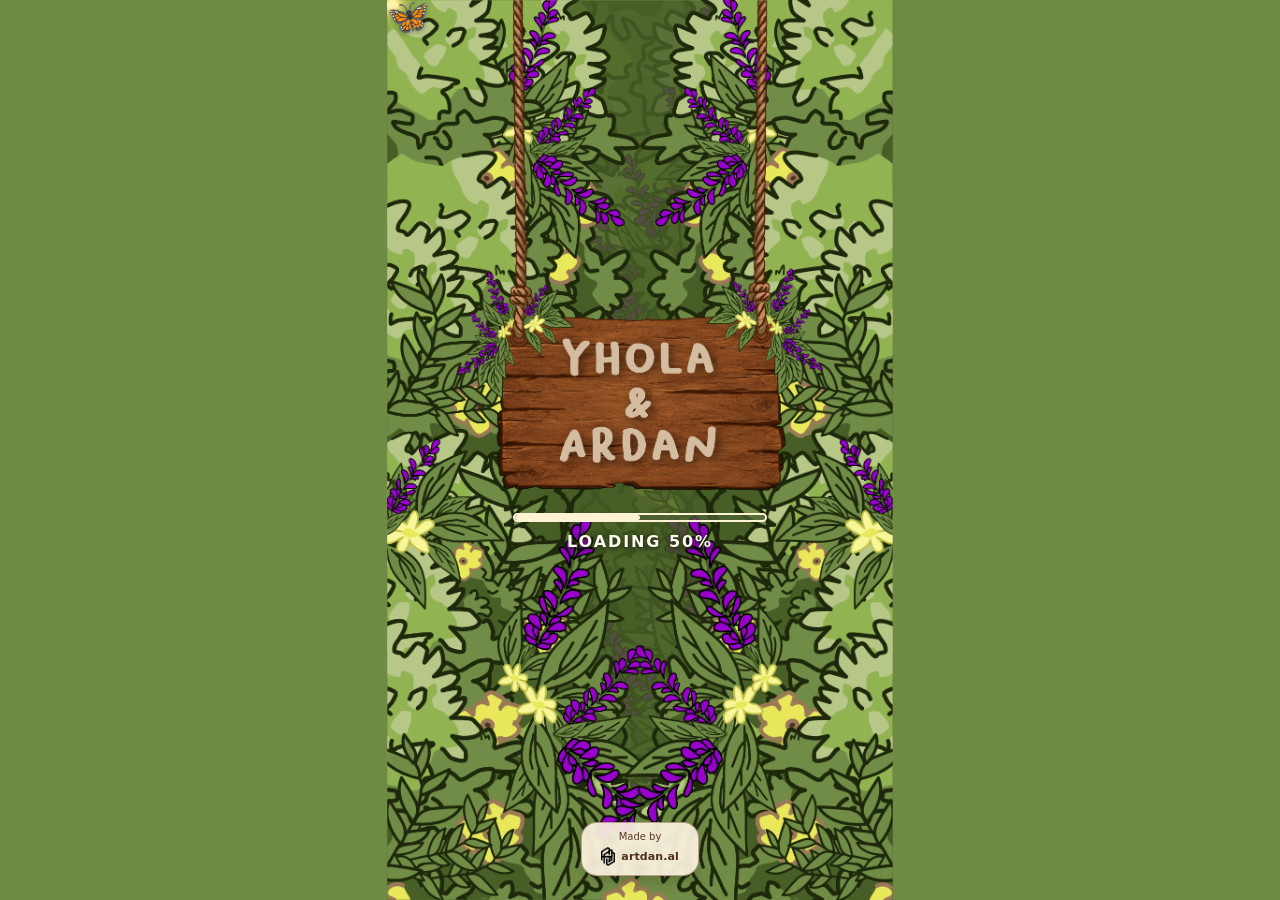
<file: index.html>
<!doctype html>
<html lang="id">
<head>
<meta charset="utf-8">
<meta name="viewport" content="width=device-width,initial-scale=1,viewport-fit=cover">
<meta name="theme-color" content="#6f8b43">
<meta property="og:type" content="website">
<meta property="og:title" content="Yhola & Ardan — The Wedding">
<meta property="og:description" content="22 November 2026 · Estusae Cafe, Trawas, Mojokerto">
<meta property="og:image" content="https://ardansyahfardan-spec.github.io/yhola-ardan/assets/BG%20START.png">
<meta property="og:url" content="https://ardansyahfardan-spec.github.io/yhola-ardan/">
<meta property="og:site_name" content="Yhola & Ardan — The Wedding">
<meta name="twitter:card" content="summary_large_image">
<meta name="twitter:title" content="Yhola & Ardan — The Wedding">
<meta name="twitter:description" content="22 November 2026 · Estusae Cafe, Trawas, Mojokerto">
<meta name="twitter:image" content="https://ardansyahfardan-spec.github.io/yhola-ardan/assets/BG%20START.png">
<title>Yhola & Ardan — The Wedding V42</title>
<link rel="stylesheet" href="style.css?v=gallery-rows-5">
</head>
<body>
<section id="loading" class="screen">
  <div id="loadingStage" class="stage stage-start ambient-stage">
    <div class="ambient-layer" aria-hidden="true"></div>
    <img class="full" src="assets/BG START.png" alt="">
    <img id="semakLeft" class="loading-semak semak-left" src="assets/SEMAK KIRI.png" alt="">
    <img id="semakRight" class="loading-semak semak-right" src="assets/SEMAK KANAN.png" alt="">
    <img class="full loading-sign" src="assets/gantungan nama saat loading.png" alt="Yhola &amp; Ardan">
    <div class="loading-copy" aria-live="polite">
      <div class="loading-track"><div id="loadingProgress" class="loading-progress"></div></div>
      <div id="loadingLabel" class="loading-label">LOADING 0%</div>
    </div>
    <div class="made-by-loading" aria-label="Made by artdan.al">
      <span>Made by</span>
      <a href="https://www.instagram.com/artdan.al/" target="_blank" rel="noopener">
        <img src="assets/LOGO ARDAN.png" alt="">
        <strong>artdan.al</strong>
      </a>
    </div>
  </div>
</section>

<section id="start" class="screen hidden">
  <div class="stage stage-start start-stage ambient-stage">
    <div class="ambient-layer" aria-hidden="true"></div>
    <img class="full" src="assets/BG START.png" alt="">
    <div class="start-copy">
      <div class="to-guest"><div class="guest-pill"><span class="guest-deco">✦</span><span id="guestGreetingLabel">TERUNTUK</span><span class="guest-deco">✦</span></div><strong id="startGuest"></strong></div>
      <div class="formal-eyebrow">The Wedding of</div>
      <div class="elegant-couple">Yhola &amp; Ardan</div>
      <div class="date-pill"><span>22 · 11 · 26</span></div>
      <div class="story-line">A Little Story of Us...</div>
    </div>
    <button id="startBtn" class="image-button start-button"><img src="assets/START.png" alt="START"></button>
  </div>
</section>

<section id="tutorial" class="screen hidden">
  <div class="stage stage-start tutorial-stage">
    <img class="full" src="assets/BG START.png" alt="">
    <div class="tutorial-overlay"></div>
    <div class="tutorial-card">
      <h2>🌿 Yuk, jelajahi cerita kami!</h2>
      <p>Coba klik tulisan dan objek di sekitar untuk melihat ceritanya.</p>
      <p>Selamat menjelajah 🤍</p>
      <div class="mini-list">
        <div class="mini-row"><span class="mini-object"><img src="assets/YHOLA & ARDAN UTK POP UP.png" alt=""></span><span>Tentang kami</span></div>
        <div class="mini-row"><span class="mini-object"><img src="assets/LOVE STORY UTK POP UP.png" alt=""></span><span>Cerita kami</span></div>
        <div class="mini-row"><span class="mini-object"><img src="assets/DATE & VENUE UTK POP UP.png" alt=""></span><span>Hari dan tempat untuk merayakan cinta kami</span></div>
        <div class="mini-row"><span class="mini-object"><img src="assets/GALLERY UTK POP UP.png" alt=""></span><span>Potret kecil cerita kami</span></div>
        <div class="mini-row"><span class="mini-object"><img src="assets/GIFT UTK POP UP.png" alt=""></span><span>Tanda kasihmu</span></div>
        <div class="mini-row"><span class="mini-object"><img src="assets/RSVP UTK POP UP.png" alt=""></span><span>Konfirmasi kehadiran</span></div>
      </div>
      <div class="lamp-tip">💡 Ingin mematikan glow? Coba matikan lampu di scene utama.</div>
      <div class="tutorial-credit">
        <p class="tutorial-credit-title">Tertarik dengan konsep undangan ini?</p>
        <p class="tutorial-credit-text">Ingin membuat undangan digital yang interaktif dan personal seperti ini?</p>
        <a class="creator-link" href="https://www.instagram.com/artdan.al/" target="_blank" rel="noopener"><img src="assets/LOGO ARDAN.png" alt=""><strong>artdan.al</strong></a>
        <div class="creator-or">atau</div>
        <a class="whatsapp-link" href="https://wa.me/62881081180300" target="_blank" rel="noopener"><img src="assets/WHATSAPP.png" alt="WhatsApp"><span>0881081180300</span></a>
      </div>
    </div>
    <button id="continueBtn" class="image-button continue-button" aria-label="Lanjut Menjelajah"><img src="assets/LANJUT MENJELAJAH.png" alt="LANJUT MENJELAJAH"></button>
  </div>
</section>

<main id="scene" class="screen hidden">
  <div id="sceneStage" class="stage stage-main scene-stage">
    <div class="ambient-layer" aria-hidden="true"></div>
    <img class="full scene-bg" src="assets/BG UTAMA KSONGAN.png" alt="">
    <div id="objectLayers" class="object-layers"></div>
    <div id="hotspots" class="hotspots"></div>
    <div id="lampHit" class="lamp-hit" role="button" tabindex="0" aria-label="Nyalakan atau matikan lampu"></div>
    <img id="lampGlow" class="full lamp-glow" src="assets/GLOW LAMPU .png" alt="">
    <img id="lampImg" class="full lamp-img" src="assets/LAMPU DEKOR UTAMA.png" alt="">
    <button id="musicBtn" class="scene-control music-control"><img id="musicIcon" src="assets/MUSIC.png" alt="Musik"></button>
    <button id="infoBtn" class="scene-control info-control"><img src="assets/INFO.png" alt="Info"></button>
    <div class="ucapan-controls">
      <button id="ucapanBtn" class="scene-control ucapan-control"><img src="assets/UCAPAN.png" alt="Ucapan"></button>
      <button id="plusBtn" class="scene-control plus-control"><img src="assets/PLUS.png" alt="Tambah ucapan"></button>
      <button id="commentNext" class="scene-control up-control" aria-label="Ucapan berikutnya"><img src="assets/UP BUAT UCAPAN.png" alt="Ucapan berikutnya"></button>
    </div>
    <div id="commentBubble" class="comment-bubble hidden"></div>
  </div>
</main>

<div id="backdrop" class="hidden" aria-hidden="true">
  <div class="popup-shell" role="dialog" aria-modal="true">
    <button id="close" class="modal-x" aria-label="Tutup">×</button>
    <div id="popupContent" class="popup-content"></div>
  </div>
</div>

<audio id="sfxChair" src="audio/sfx/kursi.mp3" preload="auto"></audio>
<audio id="sfxLamp" src="audio/sfx/lampu.mp3" preload="auto"></audio>
<audio id="sfxObject" src="audio/sfx/objek.mp3" preload="auto"></audio>
<audio id="sfxStart" src="audio/sfx/start-lanjut.mp3" preload="auto"></audio>
<audio id="sfxPopup" src="audio/sfx/popup.mp3" preload="auto"></audio>
<audio id="m1" src="audio/music1.mp3" preload="auto"></audio>
<audio id="m2" src="audio/music2.mp3" preload="auto"></audio>
<script src="script.js"></script>
</body>
</html>
</file>
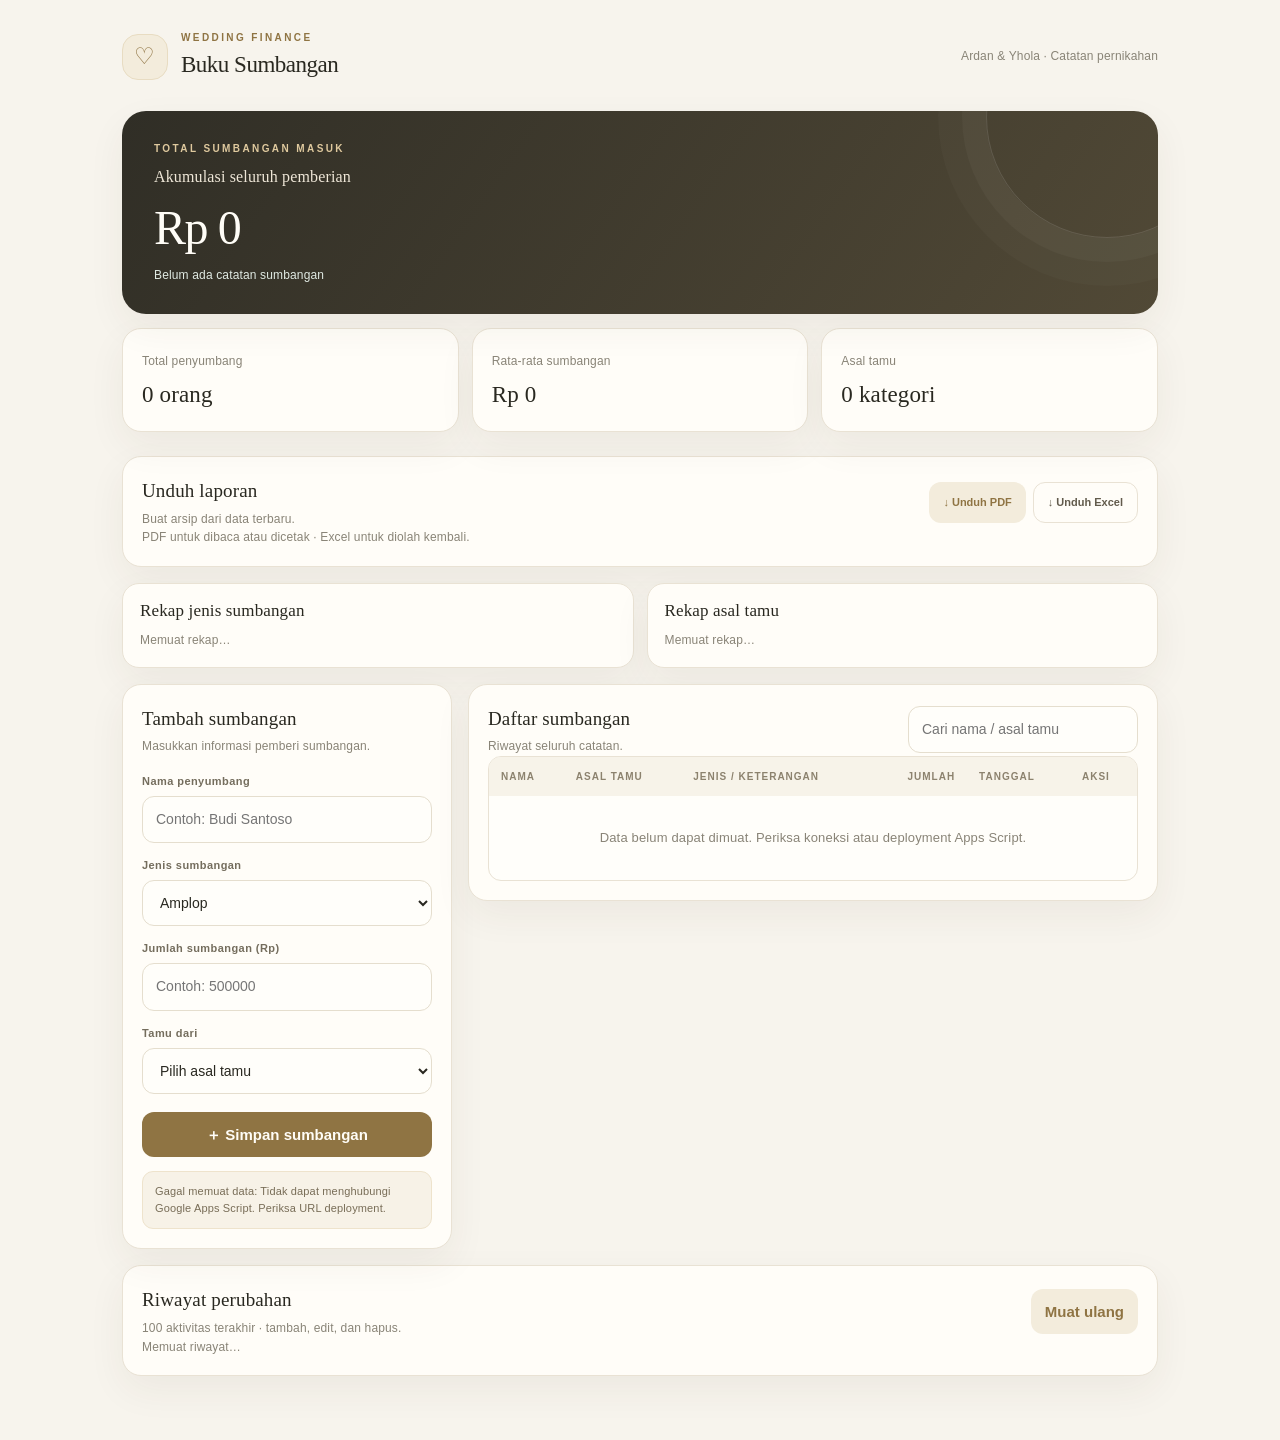
<file: keuangan/index.html>
<!doctype html>
<html lang="id"><head><meta charset="utf-8"><meta name="viewport" content="width=device-width,initial-scale=1"><meta name="theme-color" content="#f6f7f5"><title>Buku Sumbangan — Ardan & Yhola</title>
<style>:root{--bg:#f7f4ed;--paper:#fffdf8;--ink:#292820;--muted:#898477;--line:#e9e2d4;--gold:#b79a62;--gold-dark:#8f7443;--gold-soft:#f3ecdc;--red:#a65d53;--shadow:0 14px 38px rgba(73,59,34,.06)}
*{box-sizing:border-box}body{margin:0;background:var(--bg);color:var(--ink);font:15px/1.55 -apple-system,BlinkMacSystemFont,"Segoe UI",sans-serif;letter-spacing:.01em}
.wrap{max-width:1080px;margin:auto;padding:30px 22px 64px}.head{display:flex;justify-content:space-between;align-items:center;margin-bottom:28px}.brand{display:flex;gap:13px;align-items:center}.mark{background:var(--gold-soft);color:var(--gold-dark);border:1px solid #e8dcc2;border-radius:16px;width:46px;height:46px;display:grid;place-items:center;font-size:23px}.eyebrow{font-size:10px;letter-spacing:2.4px;color:var(--gold-dark);font-weight:800}.brand h1{font-family:Georgia,serif;font-size:23px;font-weight:500;letter-spacing:-.5px;margin:1px 0}.muted{color:var(--muted);font-size:12px}
.hero{position:relative;overflow:hidden;background:linear-gradient(125deg,#302e26,#514936);color:#fffdf7;padding:30px 32px;border-radius:24px;box-shadow:var(--shadow)}.hero:after{content:"";position:absolute;width:240px;height:240px;border:1px solid #ffffff20;border-radius:50%;right:-70px;top:-115px;box-shadow:0 0 0 24px #ffffff08,0 0 0 48px #ffffff05}.hero .eyebrow{color:#dfc99e}.hero h2{font-family:Georgia,serif;font-weight:400;font-size:16px;margin:8px 0 2px;color:#eee6d7}.total{font-family:Georgia,serif;font-size:clamp(34px,6vw,48px);font-weight:500;letter-spacing:-1.4px;margin:0}.stats{display:grid;grid-template-columns:repeat(3,1fr);gap:13px;margin:14px 0 24px}.stat,.panel{background:var(--paper);border:1px solid var(--line);border-radius:19px;padding:19px;box-shadow:var(--shadow)}.stat span{font-size:12px;color:var(--muted)}.stat strong{display:block;font-family:Georgia,serif;font-size:23px;font-weight:500;margin-top:5px}.breakdowns{display:grid;grid-template-columns:1fr 1fr;gap:13px;margin:0 0 16px}.breakdown{background:var(--paper);border:1px solid var(--line);border-radius:17px;padding:17px;box-shadow:var(--shadow)}.breakdown h3{font:500 17px Georgia,serif;margin:0 0 10px}.breakrow{display:flex;justify-content:space-between;gap:12px;padding:7px 0;border-top:1px solid #f0eadf;font-size:12px}.breakrow strong{font-weight:700;text-align:right}.history{margin-top:16px}.history-list{display:grid;gap:8px}.history-item{padding:10px 12px;border:1px solid var(--line);border-radius:12px;background:#fffefa;font-size:12px}.history-item strong{display:block}.layout{display:grid;grid-template-columns:330px 1fr;gap:16px;align-items:start}.panel h3{font-family:Georgia,serif;font-size:19px;font-weight:500;margin:0}.sub{font-size:12px;color:var(--muted);margin:4px 0 17px}
label{display:block;font-size:11px;letter-spacing:.04em;font-weight:700;color:#746d5d;margin:14px 0 6px}input{width:100%;padding:12px 13px;border:1px solid #e5dece;border-radius:12px;background:#fffefa;color:var(--ink);font:inherit;font-size:14px;outline:none;transition:.2s}input:focus{border-color:var(--gold);box-shadow:0 0 0 3px #b79a621a}select{width:100%;min-height:46px;padding:12px 38px 12px 13px;border:1px solid #e5dece;border-radius:12px;background-color:#fffefa;color:var(--ink);font:inherit;font-size:14px;appearance:auto;-webkit-appearance:menulist}select:focus{border-color:var(--gold);outline:2px solid #b79a6230}.btn{border:0;border-radius:12px;padding:11px 14px;font:inherit;font-weight:700;cursor:pointer;transition:transform .15s,background .15s}.btn:active{transform:scale(.98)}.primary{background:var(--gold-dark);color:#fffdf7;width:100%;margin-top:18px}.primary:hover{background:#796139}.soft{background:var(--gold-soft);color:var(--gold-dark)}.plain{background:#fffdf8;border:1px solid var(--line);color:#625b4c}.tools{display:flex;gap:7px;flex-wrap:wrap;margin:14px 0}.tools .btn{font-size:11px}.bar{display:flex;justify-content:space-between;align-items:center;gap:10px;flex-wrap:wrap}.search{max-width:230px}.tablebox{overflow:auto;border:1px solid var(--line);border-radius:13px;background:#fffefa}table{width:100%;border-collapse:collapse;min-width:500px}th{background:#f7f3e9;color:#8c826e;text-align:left;font-size:10px;letter-spacing:1px;text-transform:uppercase;padding:12px}td{padding:13px 12px;border-top:1px solid #f0eadf;font-size:13px}td.money{text-align:right;font-weight:700;color:#625338}td:last-child{text-align:right}.tag{background:#f5f0e5;color:#786747;border-radius:20px;padding:5px 9px;font-size:10px}.mini{border:0;background:none;color:var(--gold-dark);font-weight:700;cursor:pointer;padding:5px}.del{color:var(--red)}.empty{text-align:center;padding:32px 15px;color:var(--muted);font-size:13px}.note{background:#f7f2e7;border:1px solid #eee3cc;padding:11px 12px;border-radius:11px;margin-top:14px;font-size:11px;color:#786d57}
@media(max-width:760px){.breakdowns{grid-template-columns:1fr}.wrap{max-width:540px;padding:20px 14px 44px}.head{margin-bottom:20px}.head>span{display:none}.brand h1{font-size:21px}.hero{padding:25px 22px;border-radius:21px}.stats{gap:8px;margin:11px 0 17px}.stat{padding:13px 12px;border-radius:15px}.stat strong{font-size:18px}.layout{grid-template-columns:1fr;gap:12px}.panel{padding:17px;border-radius:17px}.search{max-width:none;width:100%}.bar{align-items:flex-start}.tablebox{overflow:visible;border:0;background:transparent}table{min-width:0;border-collapse:separate;border-spacing:0 8px}thead{display:none}tbody tr{display:grid;grid-template-columns:1fr auto;gap:4px 10px;background:#fffefa;border:1px solid var(--line);border-radius:13px;padding:11px 12px;margin-bottom:8px}td{border:0;padding:0;font-size:12px}td:first-child{grid-column:1;grid-row:1;font-size:13px}td:nth-child(2){grid-column:1;grid-row:2}td.money{grid-column:2;grid-row:1;text-align:right;align-self:center;font-size:13px}td:last-child{grid-column:2;grid-row:2;align-self:center;white-space:nowrap}.empty{background:#fffefa;border:1px dashed var(--line);border-radius:13px}.tools{gap:6px}.tools .btn{flex:1;padding:10px 8px}}
@media(max-width:360px){.stats{grid-template-columns:1fr}.stat{display:flex;justify-content:space-between;align-items:center}.stat strong{margin:0}.hero{padding:22px 18px}}</style></head><body><div class="wrap">
<header class="head"><div class="brand"><div class="mark">♡</div><div><div class="eyebrow">WEDDING FINANCE</div><h1>Buku Sumbangan</h1></div></div><span class="muted">Ardan & Yhola · Catatan pernikahan</span></header>
<section class="hero"><div class="eyebrow">TOTAL SUMBANGAN MASUK</div><h2>Akumulasi seluruh pemberian</h2><p class="total" id="total">Rp 0</p><div class="muted" style="color:#e0eae3" id="summary">Belum ada catatan sumbangan</div></section>
<section class="stats"><div class="stat"><span>Total penyumbang</span><strong id="count">0 orang</strong></div><div class="stat"><span>Rata-rata sumbangan</span><strong id="avg">Rp 0</strong></div><div class="stat"><span>Asal tamu</span><strong id="groups">0 kategori</strong></div></section>
<section class="panel" style="margin:0 0 16px"><div class="bar"><div><h3>Unduh laporan</h3><p class="sub" style="margin-bottom:0">Buat arsip dari data terbaru.</p></div><div class="tools" style="margin:0"><button class="btn soft" id="exportPdf" type="button">↓ Unduh PDF</button><button class="btn plain" id="exportExcel" type="button">↓ Unduh Excel</button></div></div><div class="muted">PDF untuk dibaca atau dicetak · Excel untuk diolah kembali.</div></section>
<section class="breakdowns"><div class="breakdown"><h3>Rekap jenis sumbangan</h3><div id="categoryBreakdown" class="muted">Memuat rekap…</div></div><div class="breakdown"><h3>Rekap asal tamu</h3><div id="originBreakdown" class="muted">Memuat rekap…</div></div></section><main class="layout"><section class="panel"><h3 id="formTitle">Tambah sumbangan</h3><p class="sub">Masukkan informasi pemberi sumbangan.</p><form id="form"><input id="editId" type="hidden"><label for="name">Nama penyumbang</label><input id="name" maxlength="100" placeholder="Contoh: Budi Santoso" required><label for="giftType">Jenis sumbangan</label><select id="giftType" required><option value="Amplop">Amplop</option><option value="Mandiri Yhola">Mandiri Yhola</option><option value="BCA Yhola">BCA Yhola</option><option value="BCA Ardan">BCA Ardan</option><option value="Kado">Kado</option></select><div id="moneyField"><label for="amount">Jumlah sumbangan (Rp)</label><input id="amount" type="number" min="1" step="1" placeholder="Contoh: 500000"></div><div id="giftField" style="display:none"><label for="giftDescription">Isi kado / hadiah</label><input id="giftDescription" maxlength="160" placeholder="Contoh: Rice cooker, setrika, piring"></div><label for="sourceChoice">Tamu dari</label><select id="sourceChoice" required><option value="">Pilih asal tamu</option><option>Kantor Bumindo</option><option>Kantor Erha</option><option>Keluarga Ardan</option><option>Keluarga Yhola</option><option>Teman Ardan</option><option>Teman Yhola</option><option>Tetangga</option><option value="__custom">Ketik sendiri…</option></select><div id="sourceCustomField" style="display:none;margin-top:8px"><input id="sourceCustom" maxlength="80" placeholder="Ketik asal tamu" autocomplete="off"></div><button class="btn primary" id="save">＋ Simpan sumbangan</button><button class="btn plain" id="cancel" type="button" style="display:none;width:100%;margin-top:8px">Batal edit</button></form><div class="note" id="connectionNote">Menghubungkan ke Google Spreadsheet…</div></section>
<section class="panel"><div class="bar"><div><h3>Daftar sumbangan</h3><p class="sub" style="margin-bottom:0">Riwayat seluruh catatan.</p></div><input class="search" id="search" placeholder="Cari nama / asal tamu"></div><div class="tablebox"><table><thead><tr><th>Nama</th><th>Asal tamu</th><th>Jenis / keterangan</th><th style="text-align:right">Jumlah</th><th>Tanggal</th><th>Aksi</th></tr></thead><tbody id="rows"></tbody></table><div class="empty" id="empty">Belum ada data sumbangan.</div></div></section></main><section class="panel history"><div class="bar"><div><h3>Riwayat perubahan</h3><p class="sub" style="margin-bottom:0">100 aktivitas terakhir · tambah, edit, dan hapus.</p></div><button class="btn soft" id="refreshHistory" type="button">Muat ulang</button></div><div class="history-list" id="historyList"><div class="muted">Memuat riwayat…</div></div></section></div>
<script>
const API_URL='https://script.google.com/macros/s/AKfycbxNFqW2C0oom2XLYR7Bl8sXGNIYt9yvdD8c3E6MTgGso52kSdKQ0DlTxcWpdpOXpttvGg/exec';
let data=[];
const $=id=>document.getElementById(id),fmt=n=>new Intl.NumberFormat('id-ID',{style:'currency',currency:'IDR',maximumFractionDigits:0}).format(n||0),esc=s=>String(s).replace(/[&<>"']/g,c=>({'&':'&amp;','<':'&lt;','>':'&gt;','"':'&quot;',"'":'&#39;'}[c]));
function api(params){return new Promise((resolve,reject)=>{const cb='gsCallback_'+Date.now()+'_'+Math.random().toString(36).slice(2);const script=document.createElement('script');const query=new URLSearchParams({...params,callback:cb});const timer=setTimeout(()=>finish(new Error('Koneksi ke Google Spreadsheet timeout. Coba muat ulang halaman.')),20000);function finish(err,result){clearTimeout(timer);delete window[cb];script.remove();err?reject(err):resolve(result)}window[cb]=result=>{if(!result||!result.ok)finish(new Error(result?.error||'Permintaan gagal.'));else finish(null,result.data)};script.onerror=()=>finish(new Error('Tidak dapat menghubungi Google Apps Script. Periksa URL deployment.'));script.src=API_URL+'?'+query.toString();document.body.appendChild(script)})}
async function loadData(){try{data=await api({action:'list'});render();$('connectionNote').textContent='Terhubung ke Google Spreadsheet · Data tersimpan online.';loadHistory()}catch(err){$('connectionNote').textContent='Gagal memuat data: '+err.message;$('empty').textContent='Data belum dapat dimuat. Periksa koneksi atau deployment Apps Script.';console.error(err)}}
function dateFmt(v){if(!v)return '—';const d=new Date(v);return isNaN(d)?'—':new Intl.DateTimeFormat('id-ID',{day:'2-digit',month:'short',year:'numeric',hour:'2-digit',minute:'2-digit'}).format(d)}
async function loadHistory(){try{const items=await api({action:'history'});$('historyList').innerHTML=items.length?items.map(x=>'<div class="history-item"><strong>'+esc(x.action)+' · '+esc(x.name||'Tanpa nama')+'</strong><span class="muted">'+esc(dateFmt(x.time))+'</span><div>'+esc(x.detail||'')+'</div></div>').join(''):'<div class="muted">Belum ada aktivitas yang tercatat setelah fitur riwayat diaktifkan.</div>'}catch(err){$('historyList').innerHTML='<div class="muted">Riwayat belum tersedia. Perbarui dan deploy Apps Script terlebih dahulu.</div>'}}
function render(){
 let money=data.filter(x=>x.type!=='Kado'),total=money.reduce((s,x)=>s+Number(x.amount||0),0);
 $('total').textContent=fmt(total);$('count').textContent=data.length+' orang';
 $('avg').textContent=fmt(money.length?total/money.length:0);
 $('groups').textContent=new Set(data.map(x=>String(x.source||'').toLowerCase())).size+' kategori';
 $('summary').textContent=data.length?data.length+' catatan sumbangan tercatat':'Belum ada catatan sumbangan';
 const aggregate=(key,amountKey)=>{const m={};data.forEach(x=>{const k=String(x[key]||'Belum dikategorikan');m[k]=(m[k]||0)+(amountKey?Number(x.amount||0):1)});return Object.entries(m).sort((a,b)=>b[1]-a[1]).map(([k,v])=>'<div class="breakrow"><span>'+esc(k)+'</span><strong>'+(amountKey?fmt(v):v+' catatan')+'</strong></div>').join('')||'<div class="muted">Belum ada data.</div>'};
 $('categoryBreakdown').innerHTML=aggregate('type',true);
 $('originBreakdown').innerHTML=aggregate('source',false);
 let q=$('search').value.toLowerCase(),list=data.filter(x=>[x.name,x.source,x.type,x.giftDescription].some(v=>String(v||'').toLowerCase().includes(q)));
 $('rows').innerHTML=list.map(x=>{let desc=x.type==='Kado'?'Kado · '+(x.giftDescription||'Belum diisi'):(x.type||'Belum dikategorikan');let amount=x.type==='Kado'?'—':fmt(x.amount);return '<tr><td><b>'+esc(x.name)+'</b></td><td><span class="tag">'+esc(x.source)+'</span></td><td>'+esc(desc)+'</td><td class="money">'+amount+'</td><td>'+esc(dateFmt(x.createdAt))+'</td><td><button class="mini" data-edit-id="'+esc(x.id)+'">Edit</button><button class="mini del" data-delete-id="'+esc(x.id)+'">Hapus</button></td></tr>'}).join('');
 $('rows').querySelectorAll('[data-edit-id]').forEach(btn=>btn.addEventListener('click',()=>editRow(btn.dataset.editId)));
 $('rows').querySelectorAll('[data-delete-id]').forEach(btn=>btn.addEventListener('click',()=>removeRow(btn.dataset.deleteId)));
 $('empty').style.display=list.length?'none':'block';
}
const sourceChoice=$('sourceChoice'),sourceCustom=$('sourceCustom');
function syncSourceField(){
 const custom=sourceChoice.value==='__custom';
 $('sourceCustomField').style.display=custom?'block':'none';
 sourceCustom.required=custom;
}
function getSourceValue(){return sourceChoice.value==='__custom'?sourceCustom.value.trim():sourceChoice.value.trim()}
function setSourceValue(value){
 const known=['Kantor Bumindo','Kantor Erha','Keluarga Ardan','Keluarga Yhola','Teman Ardan','Teman Yhola','Tetangga'];
 if(known.includes(value)){sourceChoice.value=value;sourceCustom.value=''}
 else if(value){sourceChoice.value='__custom';sourceCustom.value=value}
 else{sourceChoice.value='';sourceCustom.value=''}
 syncSourceField();
}
sourceChoice.addEventListener('change',syncSourceField);
syncSourceField();
function syncGiftFields(){const gift=$('giftType').value==='Kado';$('moneyField').style.display=gift?'none':'block';$('giftField').style.display=gift?'block':'none';$('amount').required=!gift;$('giftDescription').required=gift} $('giftType').onchange=syncGiftFields;syncGiftFields();
$('form').onsubmit=async e=>{e.preventDefault();const id=$('editId').value,type=$('giftType').value,isGift=type==='Kado',item={name:$('name').value.trim(),amount:isGift?0:Number($('amount').value),source:getSourceValue(),type,giftDescription:isGift?$('giftDescription').value.trim():''};if(!item.name||!item.source||(isGift?!item.giftDescription:item.amount<=0)){alert(isGift?'Nama, asal tamu, dan isi kado wajib diisi.':'Nama, asal tamu, dan jumlah wajib diisi.');return}const btn=$('save');btn.disabled=true;btn.textContent='Menyimpan…';try{if(id)await api({action:'update',id,...item});else await api({action:'add',...item});await loadData();reset()}catch(err){alert('Gagal menyimpan: '+err.message)}finally{btn.disabled=false;btn.textContent=id?'Simpan perubahan':'＋ Simpan sumbangan'}};
function reset(){$('form').reset();$('editId').value='';$('formTitle').textContent='Tambah sumbangan';$('save').textContent='＋ Simpan sumbangan';$('cancel').style.display='none';syncGiftFields();syncSourceField()}
window.editRow=id=>{let x=data.find(v=>v.id===id);if(!x)return;$('editId').value=id;$('name').value=x.name;$('giftType').value=x.type||'Amplop';$('amount').value=x.amount||'';$('giftDescription').value=x.giftDescription||'';setSourceValue(x.source);syncGiftFields();$('formTitle').textContent='Edit sumbangan';$('save').textContent='Simpan perubahan';$('cancel').style.display='block';window.scrollTo({top:0,behavior:'smooth'})};
window.removeRow=async id=>{let x=data.find(v=>v.id===id);if(x&&confirm('Hapus catatan '+x.name+'?')){try{await api({action:'delete',id});await loadData();if($('editId').value===id)reset()}catch(err){alert('Gagal menghapus: '+err.message)}}};

function exportRows(){
 return data.slice().sort((a,b)=>new Date(a.createdAt)-new Date(b.createdAt)).map((x,i)=>({
  'No.':i+1,'Tanggal':x.createdAt?new Date(x.createdAt):'',
  'Nama Pemberi':x.name,'Tamu Dari':x.source,'Jenis Sumbangan':x.type,
  'Jumlah (Rp)':x.type==='Kado'?'':Number(x.amount||0),
  'Isi Kado/Hadiah':x.type==='Kado'?(x.giftDescription||''):''
 }));
}
function exportSummary(){
 const money=data.filter(x=>x.type!=='Kado');
 const total=money.reduce((n,x)=>n+Number(x.amount||0),0);
 const rows=[['LAPORAN SUMBANGAN ARDAN & YHOLA'],['Tanggal laporan',new Date()],['Total penerimaan uang',total],['Jumlah catatan',data.length],['Jumlah kado',data.filter(x=>x.type==='Kado').length],[],['Rekap jenis','Nilai / jumlah']];
 const groups={};data.forEach(x=>groups[x.type]=(groups[x.type]||0)+(x.type==='Kado'?1:Number(x.amount||0)));
 Object.entries(groups).forEach(([k,v])=>rows.push([k,k==='Kado'?v+' hadiah':v]));
 rows.push([],['Rekap asal tamu','Jumlah pemberi']);
 const origins={};data.forEach(x=>origins[x.source]=(origins[x.source]||0)+1);
 Object.entries(origins).forEach(([k,v])=>rows.push([k,v]));
 return rows;
}
function exportPdf(){
 if(!data.length){alert('Belum ada data untuk dibuat laporan.');return}
 const w=window.open('','_blank');if(!w){alert('Izinkan pop-up untuk membuat PDF.');return}
 const money=data.filter(x=>x.type!=='Kado'),total=money.reduce((n,x)=>n+Number(x.amount||0),0);
 const group=(key)=>{const o={};data.forEach(x=>o[x[key]]=(o[x[key]]||0)+(key==='type'?(x.type==='Kado'?1:Number(x.amount||0)):1));return Object.entries(o).map(([k,v])=>'<tr><td>'+esc(k)+'</td><td>'+(key==='type'&&k!=='Kado'?fmt(v):key==='type'?v+' hadiah':v+' pemberi')+'</td></tr>').join('')};
 const rows=exportRows().map(x=>'<tr><td>'+x['No.']+'</td><td>'+esc(x['Nama Pemberi'])+'</td><td>'+esc(x['Tamu Dari'])+'</td><td>'+esc(x['Jenis Sumbangan'])+'</td><td>'+(x['Jenis Sumbangan']==='Kado'?esc(x['Isi Kado/Hadiah']):fmt(x['Jumlah (Rp)']))+'</td><td>'+esc(dateFmt(x['Tanggal']))+'</td></tr>').join('');
 w.document.write('<!doctype html><html lang="id"><head><meta charset="utf-8"><title>Laporan Sumbangan</title><style>@page{size:A4;margin:14mm}*{box-sizing:border-box}body{font:11px Arial;color:#302d25}h1{text-align:center;font:26px Georgia;color:#8f7443;margin:0}h2{font:17px Georgia;color:#8f7443;margin:20px 0 8px}.sub{text-align:center;color:#887b63;letter-spacing:1.5px;margin:7px 0 20px}.hero{background:#f5f0e6;border:1px solid #d8c69f;padding:18px;text-align:center}.hero small{color:#8f7443}.total{font:28px Georgia;color:#72562d;margin:8px}table{width:100%;border-collapse:collapse;margin:8px 0 16px}th{background:#f3ecdc;color:#725b32;text-align:left}th,td{border:1px solid #e8e0d2;padding:7px;font-size:9px}td:last-child{text-align:right}.foot{text-align:center;color:#887b63;margin-top:24px;font:italic 10px Georgia}@media print{body{-webkit-print-color-adjust:exact;print-color-adjust:exact}}</style></head><body><h1>ARDAN & YHOLA</h1><div class="sub">LAPORAN SUMBANGAN PERNIKAHAN · '+esc(new Intl.DateTimeFormat('id-ID',{dateStyle:'long'}).format(new Date()))+'</div><div class="hero"><small>TOTAL PENERIMAAN UANG</small><div class="total">'+fmt(total)+'</div>'+data.length+' catatan · '+data.filter(x=>x.type==='Kado').length+' kado</div><h2>Rekap jenis sumbangan</h2><table><thead><tr><th>Jenis</th><th>Nilai / jumlah</th></tr></thead><tbody>'+group('type')+'</tbody></table><h2>Rekap asal tamu</h2><table><thead><tr><th>Asal tamu</th><th>Jumlah</th></tr></thead><tbody>'+group('source')+'</tbody></table><h2>Rincian seluruh catatan</h2><table><thead><tr><th>No.</th><th>Nama</th><th>Asal tamu</th><th>Jenis</th><th>Jumlah / isi kado</th><th>Tanggal</th></tr></thead><tbody>'+rows+'</tbody></table><div class="foot">Arsip pribadi · Buku Sumbangan Ardan & Yhola</div><script>window.onload=()=>setTimeout(()=>window.print(),500);<\/script></body></html>');
 w.document.close();
}
function exportExcel(){
 if(!data.length){alert('Belum ada data untuk diekspor.');return}
 const run=()=>{
  const wb=XLSX.utils.book_new();
  const ws1=XLSX.utils.aoa_to_sheet(exportSummary());
  const ws2=XLSX.utils.json_to_sheet(exportRows());
  XLSX.utils.book_append_sheet(wb,ws1,'Rekap Utama');
  XLSX.utils.book_append_sheet(wb,ws2,'Semua Data');
  XLSX.writeFile(wb,'Laporan_Sumbangan_Ardan_Yhola.xlsx');
 };
 if(window.XLSX){run();return}
 const script=document.createElement('script');
 script.src='https://cdn.jsdelivr.net/npm/xlsx@0.18.5/dist/xlsx.full.min.js';
 script.onload=run;script.onerror=()=>alert('Gagal memuat pembuat Excel. Periksa koneksi internet lalu coba lagi.');
 document.head.appendChild(script);
}
$('exportPdf').onclick=exportPdf;
$('exportExcel').onclick=exportExcel;

$('cancel').onclick=reset;$('search').oninput=render;$('refreshHistory').onclick=loadHistory;
loadData();
</script></body></html>
</file>
<file: style.css>
:root{--brown:#5a331f;--cream:#fff5df;--peach:#e7a36e;--green:#6f8b43;--mainW:1080;--mainH:1920;--startW:1081;--startH:1921}
*{box-sizing:border-box}html,body{margin:0;width:100%;height:100%;overflow:hidden;background:var(--green);color:var(--brown)}body{font-family:Georgia,serif}button,input,textarea{font:inherit}button{touch-action:manipulation}.hidden{display:none!important}.screen{position:fixed;inset:0;display:grid;place-items:center;overflow:hidden;background:var(--green)}.stage{position:relative;flex:none;overflow:hidden}.stage-main{width:min(100vw,56.25vh);aspect-ratio:1080/1920;max-width:100vw;max-height:100vh}.stage-start{width:min(100vw,56.22vh);aspect-ratio:1081/1921;max-width:100vw;max-height:100vh}.full{position:absolute;inset:0;width:100%;height:100%;display:block;object-fit:fill}.image-button{border:0;background:transparent;padding:0;position:absolute;cursor:pointer;line-height:0}.image-button img{display:block;width:100%;height:auto}.image-button:active img{transform:scale(.94)}
/* loading */
#loadingStage{background:#6f8b43}.loading-semak{position:absolute;z-index:1;width:100%;height:100%;object-fit:fill;pointer-events:none;transition:transform 1.05s cubic-bezier(.7,0,.2,1),opacity .25s ease}.semak-left{left:0;top:0}.semak-right{left:0;top:0}.loading-stage-open .semak-left{transform:translateX(-105%);opacity:0}.loading-stage-open .semak-right{transform:translateX(105%);opacity:0}.loading-sign{z-index:2;pointer-events:none;transform-origin:50% 0%;animation:loadingSignSwing 3.8s ease-in-out infinite}@keyframes loadingSignSwing{0%,100%{transform:rotate(1.4deg)}50%{transform:rotate(-1.4deg)}}.loading-copy{position:absolute;z-index:10;left:12%;right:12%;top:57%;text-align:center;color:#fffaf0;text-shadow:0 2px 4px #1f2816,0 0 14px #1f281688;opacity:1}.loading-track{width:66%;height:9px;margin:0 auto 10px;border:2px solid #fff3d6;border-radius:999px;background:#4f6337aa;overflow:hidden}.loading-progress{height:100%;width:0;background:#fff3d6;border-radius:999px;transition:width .35s ease}.loading-label{font:700 clamp(11px,2.4vw,16px) system-ui,sans-serif;letter-spacing:.12em}
/* start */
.start-copy{position:absolute;z-index:4;left:7%;right:7%;top:16.5%;text-align:center;color:#fff8e6;text-shadow:0 3px 12px #2b311e88;display:flex;flex-direction:column;align-items:center}.to-guest{display:flex;flex-wrap:wrap;justify-content:center;align-items:center;gap:9px 10px;font-family:system-ui,sans-serif;font-size:clamp(12px,2.8vw,18px);letter-spacing:.24em;text-transform:uppercase;margin-bottom:50px}.guest-pill{display:inline-flex;align-items:center;justify-content:center;gap:8px;padding:7px 16px;border:1.8px solid rgba(255,248,230,.9);border-radius:999px;background:rgba(91,58,31,.22);box-shadow:0 2px 0 rgba(255,248,230,.22) inset,0 4px 14px rgba(43,49,30,.12)}.to-guest strong{flex-basis:100%;font-size:clamp(20px,4.8vw,34px);letter-spacing:.08em;line-height:1.1}.guest-deco{font-size:.9em;letter-spacing:0}.formal-eyebrow{font-family:Georgia,"Times New Roman",serif;font-size:clamp(24px,5.3vw,46px);line-height:1.08;font-weight:600;letter-spacing:.045em;margin-bottom:28px;text-transform:none}.elegant-couple{font-family:"Snell Roundhand","URW Chancery L","Segoe Script",cursive;font-size:clamp(39px,9vw,78px);line-height:1.08;letter-spacing:.01em;font-weight:600;white-space:nowrap}.date-pill{display:inline-flex;align-items:center;justify-content:center;margin-top:32px;padding:8px 22px;border:1.8px solid rgba(255,248,230,.9);border-radius:999px;background:rgba(91,58,31,.22);box-shadow:0 2px 0 rgba(255,248,230,.22) inset,0 4px 14px rgba(43,49,30,.12);font-family:Georgia,"Times New Roman",serif;font-size:clamp(14px,3.1vw,25px);letter-spacing:.16em;white-space:nowrap}.story-line{font-family:Georgia,"Times New Roman",serif;font-size:clamp(17px,3.8vw,30px);line-height:1.15;letter-spacing:.025em;margin-top:32px;font-style:italic;white-space:nowrap}.start-button{z-index:5;width:30%;left:50%;top:78%;transform:translateX(-50%)}
@media (max-width:520px){.start-copy{top:15%}.to-guest{margin-bottom:40px}.formal-eyebrow{margin-bottom:22px}.date-pill{margin-top:27px;padding:7px 18px}.story-line{margin-top:27px}.start-button{width:34%;top:79%}}
/* tutorial */
.tutorial-overlay{position:absolute;inset:0;background:#1b160da8;z-index:1}.tutorial-card{position:absolute;z-index:2;left:8%;right:8%;top:10%;bottom:7%;background:rgba(255,247,228,.985);border:4px solid #6a3b24;border-radius:32px;padding:7% 8% 3%;box-shadow:0 14px 0 #6a3b2420;overflow:auto}.tutorial-card h2{text-align:center;font-size:clamp(22px,5vw,38px);margin:0 0 13px}.tutorial-card p{text-align:center;font:clamp(12px,2.4vw,18px)/1.45 system-ui,sans-serif;margin:7px 0}.mini-list{margin:18px 0 8px;display:grid;gap:10px}.mini-row{display:grid;grid-template-columns:78px 1fr;align-items:center;gap:12px;padding:3px 0;font:600 clamp(11px,2.4vw,17px)/1.25 system-ui,sans-serif}.mini-object{width:78px;height:58px;display:flex;align-items:center;justify-content:center;background:transparent}.mini-object img{width:100%;height:100%;object-fit:contain;display:block}.lamp-tip{margin:13px 0 10px;padding:9px 11px;border-radius:13px;background:#f3e3c9;font:600 12px/1.35 system-ui,sans-serif;text-align:center}.continue-button{position:relative;width:58%;left:50%;transform:translateX(-50%);bottom:auto;margin:18px 0 0;display:block}.continue-button img{width:100%;height:auto;display:block}.continue-button:active img{transform:scale(.96)}
/* scene */
.scene-bg{z-index:0}.object-layers{position:absolute;inset:0;z-index:3}.scene-layer{position:absolute;inset:0;width:100%;height:100%;object-fit:fill;pointer-events:none;transform-origin:center;animation:softFloat var(--dur,4.8s) ease-in-out var(--delay,0s) infinite}.scene-glow{z-index:0;opacity:.8;animation:softGlow var(--dur,5.5s) ease-in-out var(--delay,0s) infinite}.scene-object{z-index:1}.glow-off .scene-glow{opacity:0!important}@keyframes softFloat{0%,100%{transform:translate3d(0,0,0) scale(1)}28%{transform:translate3d(0,-1.3px,0) scale(1.006)}52%{transform:translate3d(0,.8px,0) scale(1.002)}72%{transform:translate3d(0,-.7px,0) scale(1.004)}86%{transform:translate3d(0,.2px,0) scale(1)}}@keyframes softGlow{0%,100%{opacity:.62;transform:scale(1)}50%{opacity:.9;transform:scale(1.008)}}.hotspots{position:absolute;inset:0;z-index:20}.hot{position:absolute;border:0;background:transparent!important;padding:0;cursor:pointer;outline:none;opacity:0!important;appearance:none}.hot.bump{animation:hotPop .28s cubic-bezier(.2,.9,.25,1.4)}@keyframes hotPop{45%{transform:scale(1.035)}100%{transform:scale(1)}}.lamp-glow{z-index:5;pointer-events:none;animation:lampBreath 2.5s ease-in-out infinite}.lamp-img{z-index:6;pointer-events:none}.lamp-off{opacity:0!important}.lamp-hit{position:absolute;left:0;top:0;width:100%;height:9.2%;z-index:25;cursor:pointer;background:transparent!important;opacity:0}.scene-control{position:absolute;z-index:30;border:0;background:transparent;padding:0;cursor:pointer}.scene-control img{width:100%;height:auto;display:block}.music-control{right:3%;top:2%;width:13.5%}.info-control{left:3%;top:2%;width:13.5%}.ucapan-controls{position:absolute;z-index:31;left:3%;bottom:2.8%;display:flex;align-items:center;gap:5px}.ucapan-control,.plus-control{position:relative;left:auto;right:auto;bottom:auto;top:auto}.ucapan-control{width:105px}.plus-control{width:48px}.up-control{width:48px;position:relative;left:auto;right:auto;top:auto;bottom:auto}.comment-bubble{position:absolute;z-index:35;left:4%;bottom:10%;max-width:67%;padding:12px 15px;background:#fff7e9ee;border:2px solid #70442b;border-radius:18px;color:#57351f;font:13px/1.35 system-ui,sans-serif;box-shadow:0 5px 0 #4b321c22}.comment-bubble b{display:block;margin-bottom:3px}.up-control img{width:100%;display:block}.comment-bubble{max-width:67%}
/* popup */
#backdrop{position:fixed;inset:0;z-index:100;display:grid;place-items:center;background:#1c140bb8;overflow:hidden}.popup-shell{position:relative;width:min(92vw,520px);max-height:min(90vh,860px);background:#fff5df;border:5px solid #6a3b24;border-radius:34px;padding:34px 22px 22px;box-shadow:0 16px 0 #4b2d1f33;overflow:hidden}.popup-content{max-height:calc(min(90vh,860px) - 56px);overflow:auto;padding:0 4px 8px;color:#583824;font:15px/1.55 system-ui,sans-serif}.popup-content p{margin:8px 0}.popup-art{display:block;width:auto;height:auto;max-width:42%;max-height:105px;object-fit:contain;margin:0 auto 14px}.popup-content .no-title{margin-top:0}.hero-photo,.map-photo{display:block;width:auto;max-width:74%;max-height:145px;object-fit:cover;border-radius:12px;margin:10px auto}.gallery{display:grid;grid-template-columns:repeat(2,minmax(0,1fr));align-items:start;grid-auto-rows:auto;gap:8px}.gallery img{display:block;width:100%;height:auto;border-radius:12px}.maps-image{display:block;border:0;background:transparent;padding:0;width:130px;margin:12px auto;cursor:pointer}.maps-image img{width:100%;display:block}.account{display:grid;grid-template-columns:62px 1fr auto;align-items:center;gap:7px;background:#fffaf0;border:1px solid #d7b994;border-radius:14px;padding:9px;margin:8px 0;font-size:12px}.account .bank{font-weight:800}.account .num{font-weight:700;letter-spacing:.03em}.copy-btn{border:0;border-radius:999px;background:#e6a16d;color:#4f2d1c;padding:5px 8px;font-size:10px;cursor:pointer;font-weight:800}.copy-btn.copied{background:#c9d9ad}.address{background:#fffaf0;border-radius:14px;padding:10px}.form input,.form textarea{width:100%;border:1px solid #d4b28e;border-radius:12px;padding:10px;margin:5px 0;background:#fffaf3;color:#4b2d1f}.choices{display:flex;gap:8px;margin:7px 0}.choices button,.pill{flex:1;border:0;border-radius:999px;background:#edd3b7;color:#5b341f;padding:10px;cursor:pointer}.choices button.on{background:#e5a06a}.pill{margin-top:8px}.vn-player{background:#fffaf0;border:1px solid #d7b994;border-radius:16px;padding:12px;margin-top:10px}.vn-player audio{width:100%}.wave{height:32px;margin:8px 0;background:repeating-linear-gradient(90deg,#8f6a4d 0 2px,transparent 2px 6px);opacity:.5;border-radius:8px}.instagram-row{display:flex;justify-content:center;gap:18px;margin-top:14px}.ig-link{display:inline-flex;align-items:center;gap:6px;color:#5b341f;text-decoration:none;font-weight:700}.ig-icon{width:22px;height:22px;border-radius:7px;display:block}.info-list{display:grid;gap:8px}.info-row{display:grid;grid-template-columns:55px 1fr;align-items:center;gap:10px;padding:4px 0}.info-mini{width:55px;height:46px;display:block;background-repeat:no-repeat;background-color:transparent}.info-label b{display:block;color:#633a24}.info-label span{font-size:12px;color:#795944}.lamp-tip-info{margin-top:10px;padding:9px;border-radius:12px;background:#f3e3c9;font-size:12px;text-align:center}.modal-x{position:absolute;right:3%;top:2%;z-index:20;width:40px;height:40px;border:0;border-radius:50%;background:#f5d8b7;color:#603721;font-size:27px;line-height:40px;cursor:pointer}@keyframes lampBreath{0%,100%{opacity:.7}50%{opacity:1}}
@media(max-width:380px){.tutorial-card{left:5%;right:5%;padding:8% 6% 3%}.popup-shell{width:94vw}.popup-content{font-size:14px}.account{grid-template-columns:55px 1fr auto}.ucapan-control{width:92px}.plus-control{width:42px}.up-control{width:42px}}

.info-mini{width:42px;height:40px;display:block;object-fit:contain;object-position:center;background:transparent}.info-mini img{width:100%;height:100%;display:block;object-fit:contain}.couple-popup p{text-align:center}.couple-popup .instagram-row{text-align:center}.couple-popup .instagram-row{justify-content:center}

/* Final YHOLA & ARDAN identity formatting */
.couple-popup .person-block{display:flex;flex-direction:column;align-items:center;text-align:center;margin:14px auto 12px;gap:3px}.couple-popup .person-block b{font-size:17px;line-height:1.3}.couple-popup .person-block span{font-style:italic;font-size:13px}.couple-popup .person-block strong{font-size:14px;line-height:1.4}.couple-popup .couple-separator{text-align:center;font-weight:800;font-size:18px;margin:12px 0}.couple-popup .instagram-row{margin-top:16px}

/* Date & Venue — centered, more decorative typography */
.date-venue-body{text-align:center;color:#583824;padding:0 2px 4px}.date-venue-body .map-photo{max-width:74%;margin:8px auto 15px;border-radius:18px;display:block;box-shadow:0 2px 0 rgba(88,56,36,.12)}.date-venue-date,.date-venue-times,.date-venue-venue,.date-venue-dress{width:min(88%,390px);box-sizing:border-box;margin-left:auto;margin-right:auto;background:#fff8e8;border:2px solid #8b5a38;border-radius:22px;box-shadow:0 3px 0 rgba(88,56,36,.16),inset 0 0 0 2px rgba(255,255,255,.55)}.date-venue-date{padding:12px 16px;font-family:Georgia,"Times New Roman",serif;font-size:22px;font-weight:700;letter-spacing:.02em;line-height:1.25}.date-venue-divider{font-family:Georgia,serif;color:#9a6742;font-size:15px;line-height:1;margin:8px 0}.date-venue-times{display:flex;flex-direction:column;gap:7px;padding:12px 14px;margin-top:9px;margin-bottom:4px}.date-venue-times div{display:flex;justify-content:center;align-items:baseline;gap:8px;flex-wrap:wrap}.date-venue-times span{font-family:Georgia,"Times New Roman",serif;font-size:16px;font-weight:700;font-style:italic}.date-venue-times b{font-size:15px;font-weight:600}.date-venue-venue{display:flex;flex-direction:column;gap:4px;padding:13px 15px;margin-top:9px;margin-bottom:12px;line-height:1.45}.date-venue-venue strong{font-family:Georgia,"Times New Roman",serif;font-size:17px;letter-spacing:.01em}.date-venue-venue span{font-size:14px}.date-venue-dress{display:flex;flex-direction:column;gap:3px;padding:10px 13px;margin-top:10px;margin-bottom:4px}.date-venue-dress strong{font-family:Georgia,"Times New Roman",serif;font-size:16px;font-style:italic}.date-venue-dress span{font-size:14px;font-style:italic}.date-venue-body .maps-image{margin:14px auto 2px}

/* V26: make Date & Venue information cards visibly rounded and decorative */
.date-venue-body .date-venue-date,.date-venue-body .date-venue-times,.date-venue-body .date-venue-venue,.date-venue-body .date-venue-dress{position:relative}
.date-venue-body .date-venue-date:before,.date-venue-body .date-venue-venue:before,.date-venue-body .date-venue-dress:before{content:"✦";position:absolute;top:-9px;left:50%;transform:translateX(-50%);background:#fff8e8;color:#9a6742;padding:0 7px;font-size:12px;line-height:1}

/* Ambient butterflies + fireflies: topmost, small, slow and natural */
.ambient-layer{position:absolute;inset:0;z-index:9999!important;pointer-events:none;overflow:hidden}
.scene-stage .ambient-layer,.ambient-stage .ambient-layer{z-index:9999!important}
.firefly{position:absolute;left:0;top:0;width:11px;height:11px;border-radius:50%;background:#fff3ad;box-shadow:0 0 7px 2px rgba(255,235,145,.95),0 0 15px 5px rgba(255,220,100,.55);opacity:.78;will-change:left,top,transform}
.butterfly{position:absolute;left:0;top:0;font-size:clamp(22px,5.5vw,34px);line-height:1;filter:drop-shadow(0 1px 2px rgba(35,26,12,.22));will-change:left,top,transform}

/* Revision: tutorial continue button sits outside the popup/card */
.tutorial-stage{position:relative;overflow:hidden}
.tutorial-card{bottom:17%!important}
.continue-button{position:absolute!important;left:50%!important;bottom:3.2%!important;top:auto!important;width:58%!important;margin:0!important;z-index:5!important;transform:translateX(-50%)!important}

/* Revision: invisible hotspots — no visible press/bump/focus indication */
.hot,.hot:hover,.hot:focus,.hot:active{background:transparent!important;border:0!important;outline:0!important;box-shadow:none!important;opacity:0!important;-webkit-tap-highlight-color:transparent!important}
.hot.bump{animation:none!important}

/* Revision: pressed-button feedback */
.image-button,.scene-control,.modal-x,.popup-content button{touch-action:manipulation;-webkit-tap-highlight-color:transparent}
.image-button img,.scene-control img{transition:transform .08s ease}
.image-button:active img,.scene-control:active img{transform:scale(.94)}
.modal-x:active{transform:scale(.9)}
.popup-content button:active{transform:translateY(2px) scale(.97)}
.maps-image:active img{transform:scale(.94)}

/* Revision: YHOLA & ARDAN identity blocks use the same rounded decorative treatment */
.couple-popup .person-block{
  width:min(88%,390px);box-sizing:border-box;margin:12px auto 10px;padding:13px 15px;
  background:#fff8e8;border:2px solid #8b5a38;border-radius:22px;
  box-shadow:0 3px 0 rgba(88,56,36,.16),inset 0 0 0 2px rgba(255,255,255,.55);
  position:relative;
}
.couple-popup .person-block:before{content:"✦";position:absolute;top:-9px;left:50%;transform:translateX(-50%);background:#fff8e8;color:#9a6742;padding:0 7px;font-size:12px;line-height:1}
.couple-popup .person-block b{font-size:17px;line-height:1.3}
.couple-popup .person-block span{font-style:italic;font-size:13px}
.couple-popup .person-block strong{font-size:14px;line-height:1.4}
.couple-popup .couple-separator{margin:8px 0;font-size:18px}

/* All provided SFX replace the old synthesized interaction sounds. */

/* Creator credit: loading page + info popup */
.made-by-loading{position:absolute;z-index:12;left:50%;transform:translateX(-50%);bottom:2.6%;display:flex;flex-direction:column;align-items:center;justify-content:center;gap:4px;min-width:118px;padding:8px 12px 9px;text-align:center;color:#5a3824;background:rgba(255,247,228,.9);border:1px solid rgba(106,59,36,.42);border-radius:16px;box-shadow:0 5px 14px rgba(31,24,14,.18);font:500 10px/1.2 system-ui,sans-serif;pointer-events:none;backdrop-filter:blur(2px)}
.made-by-loading a{display:inline-flex;align-items:center;justify-content:center;gap:6px;color:#4f2d1c;text-decoration:none;pointer-events:auto}
.made-by-loading a:active{transform:scale(.97)}
.made-by-loading img{width:auto;height:19px;max-width:24px;object-fit:contain;display:block}
.made-by-loading strong{font-size:11px;font-weight:800;letter-spacing:.01em}
.info-credit{margin:18px auto 2px;padding-top:14px;border-top:1px solid #d8bea0;text-align:center}
.info-credit-title{margin:0!important;font-size:13px!important;line-height:1.35!important;font-weight:800!important}
.info-credit-text{margin:4px auto 10px!important;max-width:290px;font-size:11px!important;line-height:1.4!important;color:#795944}
.creator-link,.whatsapp-link{display:inline-flex;align-items:center;justify-content:center;gap:6px;color:#5b341f;text-decoration:none;font-size:12px;line-height:1.2}
.creator-link strong{font-weight:800}
.creator-link img{width:auto;height:22px;max-width:18px;object-fit:contain;display:block}
.creator-or{margin:6px 0;color:#795944;font-size:10px}
.whatsapp-link{font-weight:700}
.whatsapp-link img{width:21px;height:21px;object-fit:contain;display:block}
.whatsapp-link:active,.creator-link:active{transform:scale(.97)}
@media(max-width:380px){.made-by-loading{bottom:2.3%;min-width:108px;padding:7px 10px 8px;font-size:9px}.made-by-loading img{height:17px}.made-by-loading strong{font-size:10px}.info-credit{margin-top:15px;padding-top:12px}.info-credit-title{font-size:12px!important}.info-credit-text{font-size:10.5px!important}.creator-link,.whatsapp-link{font-size:11px}}

.info-popup h2{text-align:center;font-size:19px;line-height:1.25;margin:0 0 9px}.info-popup>p{text-align:center;font-size:12px;line-height:1.45}

.tutorial-credit{margin:16px auto 4px;padding-top:12px;border-top:1px solid rgba(216,190,160,.85);text-align:center;max-width:300px}.tutorial-credit-title{margin:0!important;font-size:12px!important;line-height:1.35!important;font-weight:800!important;color:#5b341f}.tutorial-credit-text{margin:4px auto 9px!important;font-size:10.5px!important;line-height:1.4!important;color:#795944}.tutorial-credit .creator-link,.tutorial-credit .whatsapp-link{font-size:11px}.tutorial-credit .creator-link img{height:20px;max-width:17px}.tutorial-credit .whatsapp-link img{width:20px;height:20px}.tutorial-credit .creator-or{margin:5px 0}









/* Gallery: explicit rows grouped by actual image orientation */
.gallery{display:flex;flex-direction:column;gap:10px;column-count:initial}
.gallery-row{display:grid;grid-template-columns:repeat(2,minmax(0,1fr));align-items:start;gap:8px}
.gallery-item{min-width:0;align-self:start}
.gallery-item img{display:block;width:100%;height:auto;max-height:none;aspect-ratio:auto;object-fit:contain;object-position:center;border-radius:12px;margin:0}
</file>
